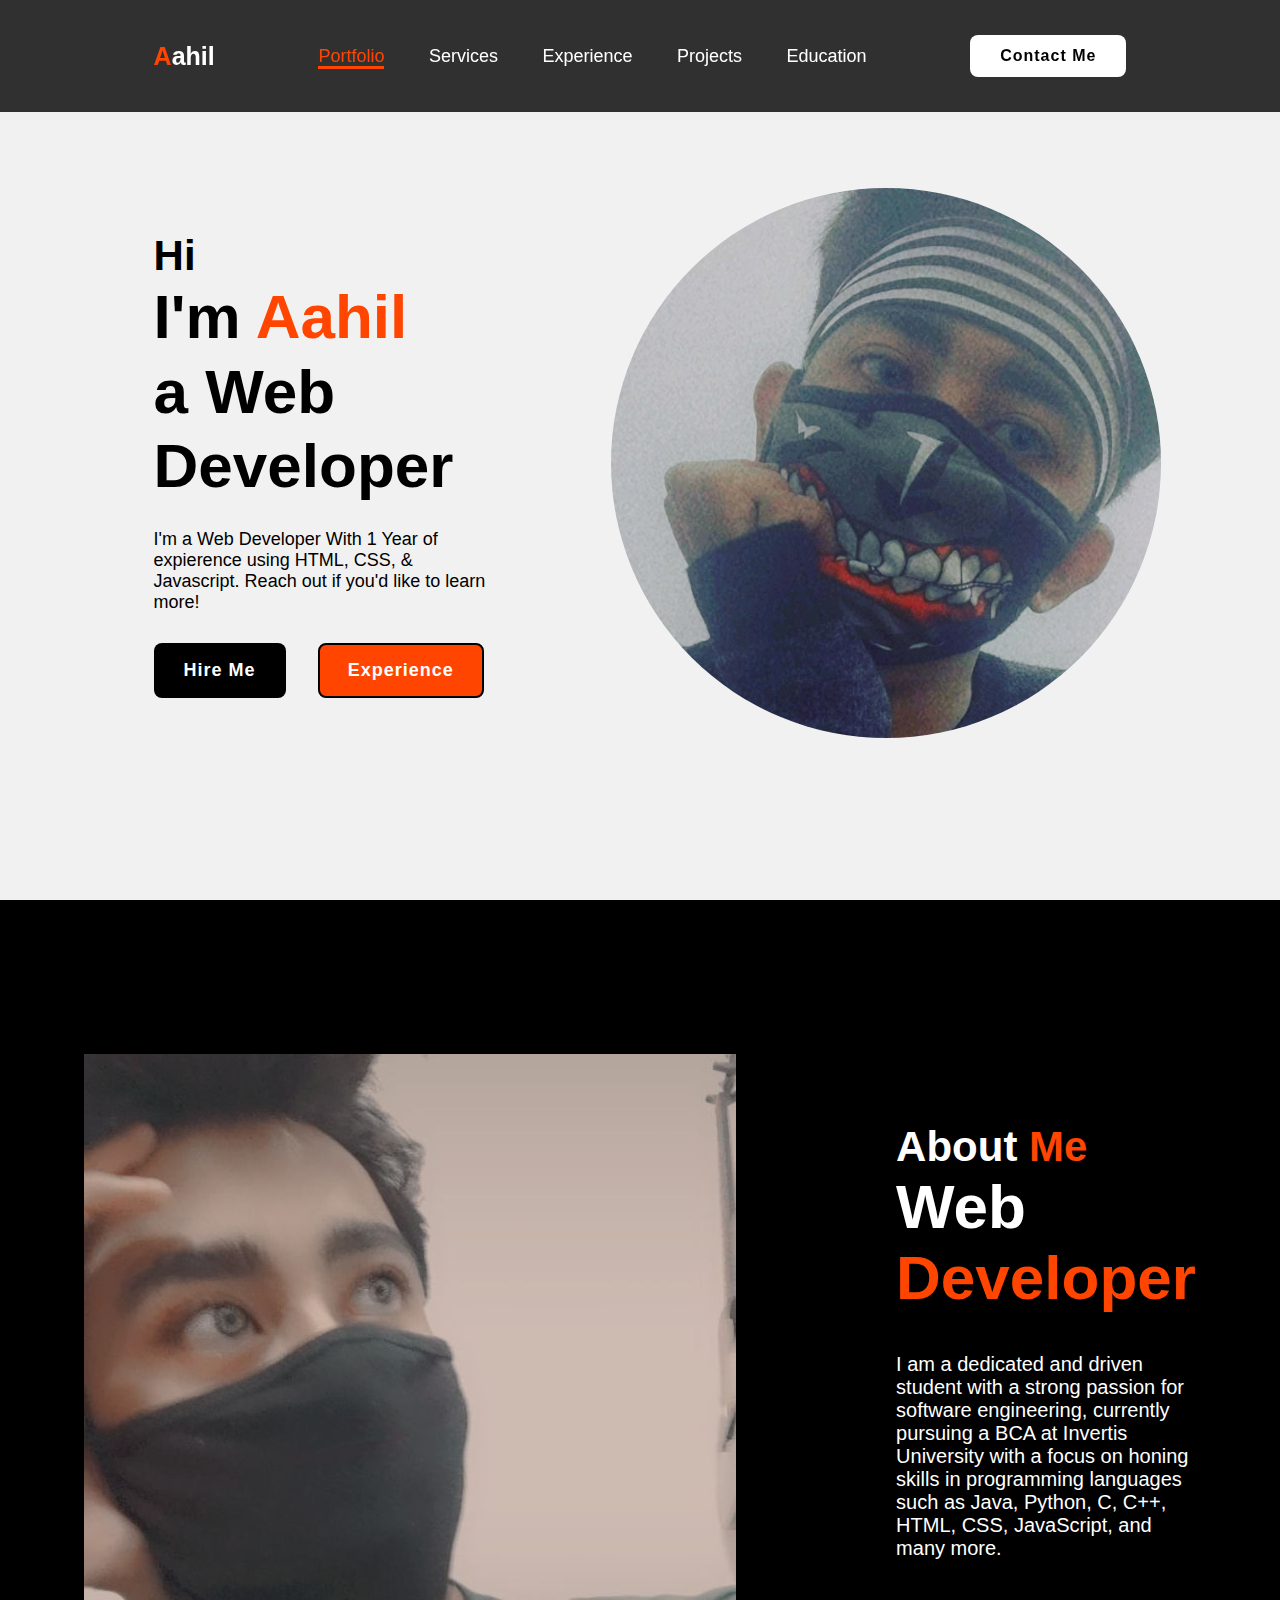
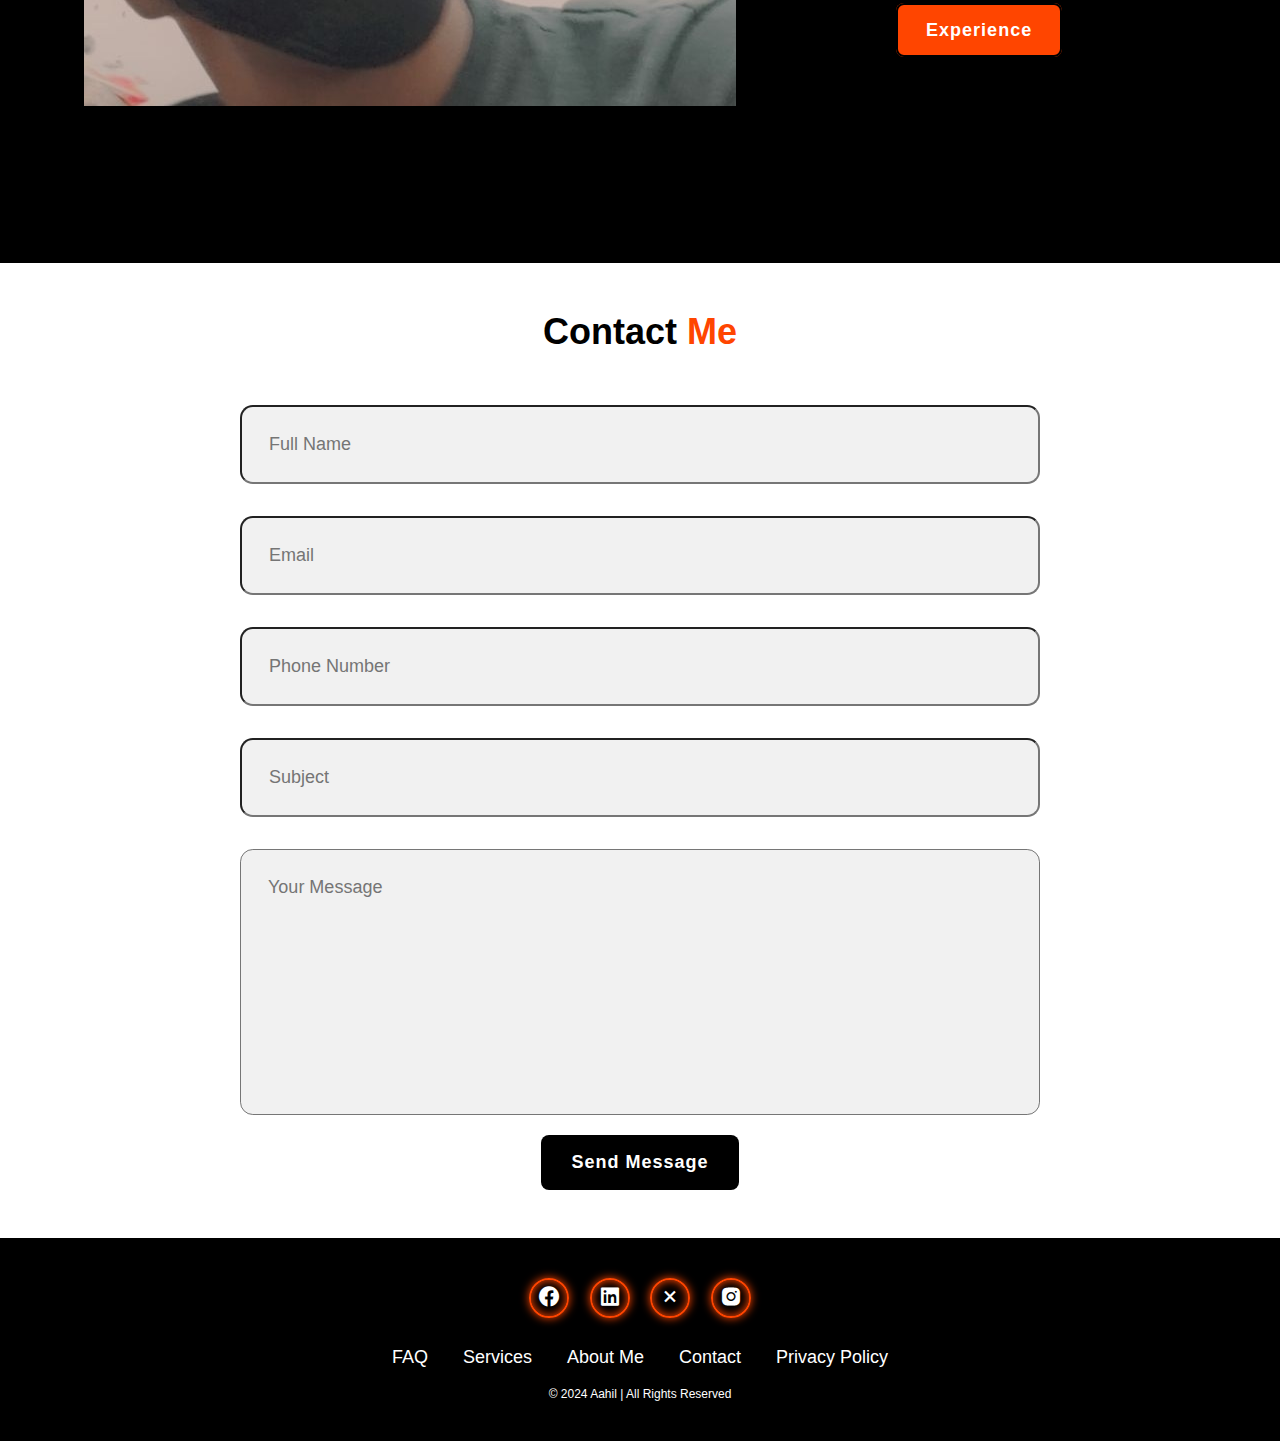
<file: Level 1/2.Portfolio/index.html>
<!DOCTYPE html>
<html lang="en">
<head>
    <meta charset="UTF-8">
    <meta name="viewport" content="width=device-width, initial-scale=1.0">
    <link rel="stylesheet" href="style.css">
    <link href='https://unpkg.com/boxicons@2.1.4/css/boxicons.min.css' rel='stylesheet'>
    <title>Portfolio Website</title>
</head>
<body>
    <header class="header">
        <a href="#" class="logo"><span>A</span>ahil</a>
        <nav class="navbar">
            <a href="#" class="active">Portfolio</a>
            <a href="#">Services</a>
            <a href="#">Experience</a>
            <a href="#">Projects</a>
            <a href="#">Education</a>
        </nav>

        <a href="#" class="contact">Contact Me</a>
    </header>

    <section class="home">
        <div class="home-content">
            <h3>Hi</h3>

            <h1>I'm <span>Aahil<br></span>a Web Developer</h1>

            <p>I'm a Web Developer With 1 Year of expierence using HTML, CSS, & Javascript. Reach out if you'd like to learn more!</p>

            <div class="btn-box">
                <button class="btn-1">Hire Me</button>
                <button class="btn-2">Experience</button>
            </div>
        </div>
        <div class="img-box">
            <img src="Assets/img1.jpg" alt="Error">
        </div>
    </section>

    <section class="about">
        <about class="img">
            <img src="Assets/img2.jpg" alt="Error">
        </about>

        <div class="about-content">
            <h2 class="heading">About <span>Me</span></h2>
            <h3>Web <span>Developer</span></h3>
            <p>
                I am a dedicated and driven student with a strong passion for software engineering, currently pursuing a BCA at Invertis University with a focus on honing skills in programming languages such as Java, Python, C, C++, HTML, CSS, JavaScript, and many more.</p>
            <a href="#" class="btn-2">Experience</a>
        </div>
    </section>

    <section class="contact-form">
        <h2 class="contact-me">Contact <span>Me</span></h2>

        <form action="#">

            <div class="input-box">
                <input type="text" placeholder="Full Name">
                <input type="email" placeholder="Email">
            </div>

            <div class="input-box">
                <input type="number" placeholder="Phone Number">
                <input type="text" placeholder="Subject">
            </div>

            <textarea name="" id="" cols="30" rows="10" placeholder="Your Message"></textarea>
            <input type="submit" value="Send Message" class="btn-1">
        </form>
    </section>

    <footer class="footer">

        <div class="social">
            <a href="#"><i class='bx bxl-facebook-circle' ></i></a>
            <a href="#"><i class='bx bxl-linkedin-square' ></i></a>
            <a href="#"><i class='bx bx-x'></i></a>
            <a href="#"><i class='bx bxl-instagram-alt' ></i></a>
        </div>

        <ul class="list">
            <li>
                <a href="#">FAQ</a>
            </li>
            <li>
                <a href="#">Services</a>
            </li>
            <li>
                <a href="#">About Me</a>
            </li>
            <li>
                <a href="#">Contact</a>
            </li>
            <li>
                <a href="#">Privacy Policy</a>
            </li>
        </ul>

        <p class="copyright">© 2024 Aahil | All Rights Reserved</p>
    </footer>
</body>
</html>
</file>
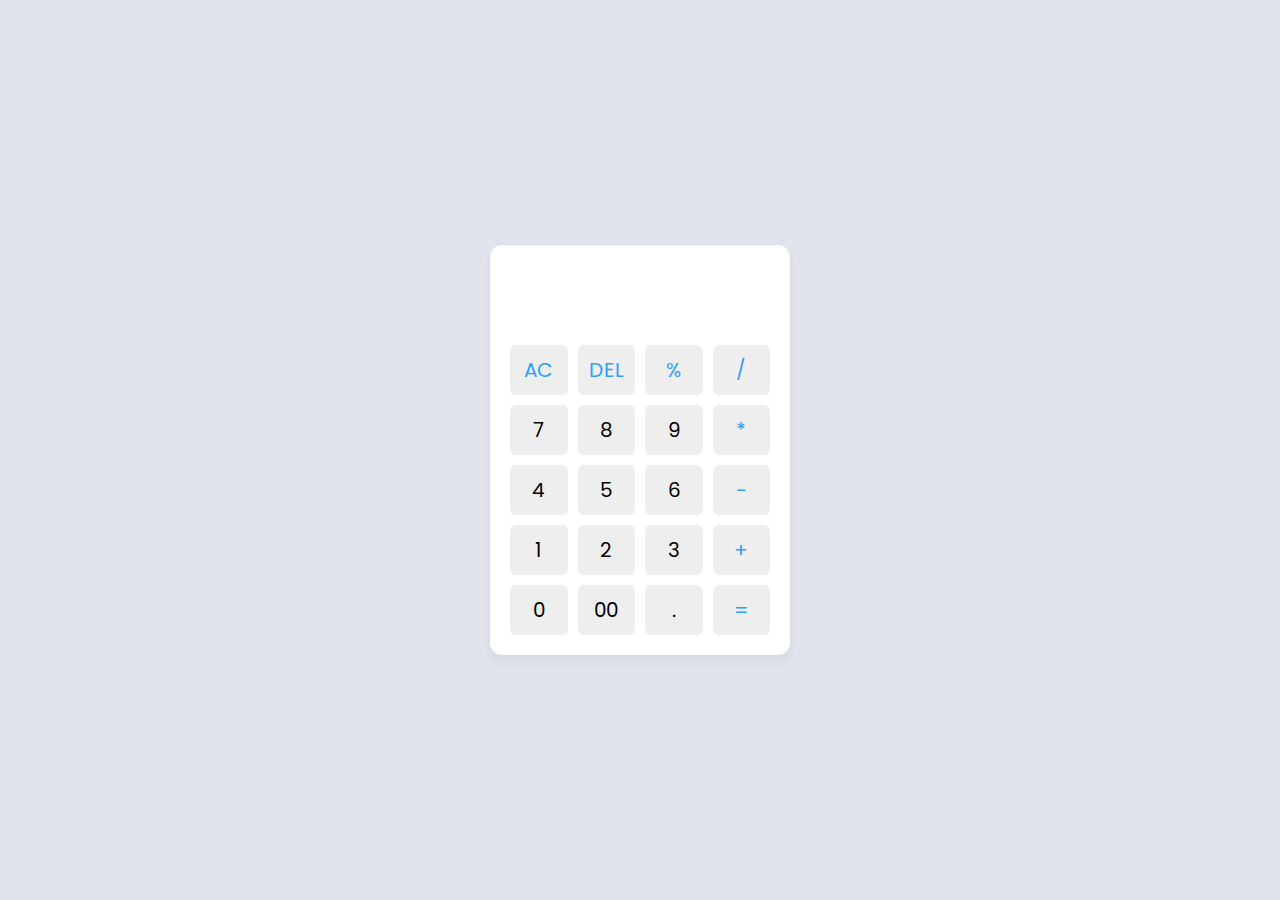
<file: Level 2/1.Calculator/index.html>
<!DOCTYPE html>
<html lang="en">
  <head>
    <meta charset="UTF-8" />
    <meta http-equiv="X-UA-Compatible" content="IE=edge" />
    <meta name="viewport" content="width=device-width, initial-scale=1.0" />
    <title>Calculator</title>
    <link rel="stylesheet" href="style.css" />
  </head>
  <body>
    <div class="container">
      <input type="text" class="display" />

      <div class="buttons">
        <button class="operator" data-value="AC">AC</button>
        <button class="operator" data-value="DEL">DEL</button>
        <button class="operator" data-value="%">%</button>
        <button class="operator" data-value="/">/</button>

        <button data-value="7">7</button>
        <button data-value="8">8</button>
        <button data-value="9">9</button>
        <button class="operator" data-value="*">*</button>

        <button data-value="4">4</button>
        <button data-value="5">5</button>
        <button data-value="6">6</button>
        <button class="operator" data-value="-">-</button>

        <button data-value="1">1</button>
        <button data-value="2">2</button>
        <button data-value="3">3</button>
        <button class="operator" data-value="+">+</button>

        <button data-value="0">0</button>
        <button data-value="00">00</button>
        <button data-value=".">.</button>
        <button class="operator" data-value="=">=</button>
      </div>
    </div>

    <script src="script.js"></script>
  </body>
</html>
</file>
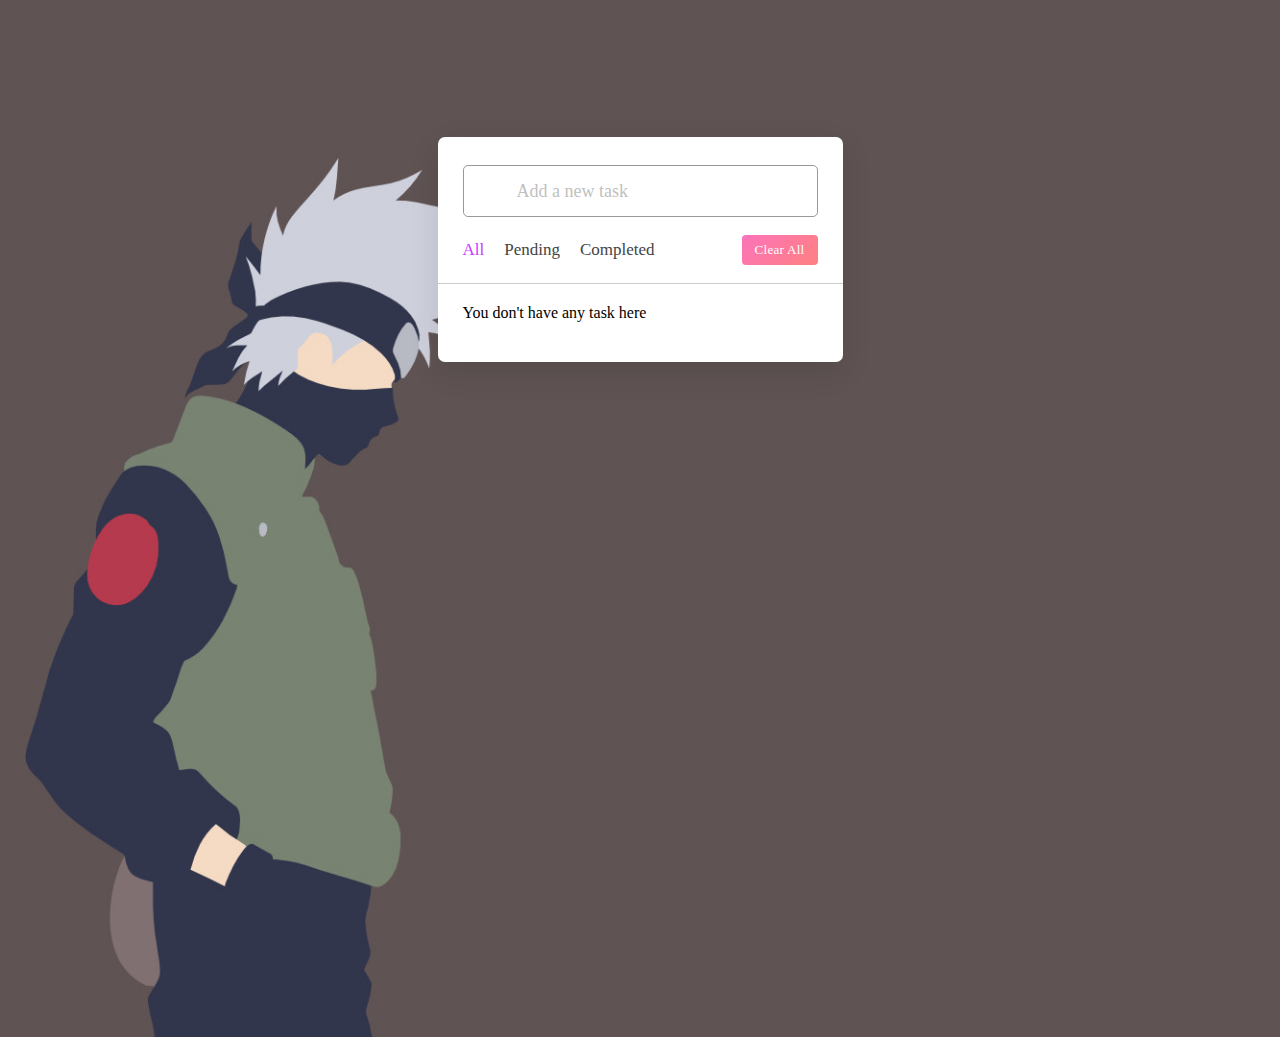
<file: Level 2/3.A BASIC TO-DO WEBAPP/index.html>
<!DOCTYPE html>

<html lang="en" dir="ltr">
  <head>
    <meta charset="utf-8">  
    <title>TO-DO WEBAPP</title>
    <link rel="stylesheet" href="style.css">
    <meta name="viewport" content="width=device-width, initial-scale=1.0">
    <link rel="stylesheet" href="https://unicons.iconscout.com/release/v4.0.0/css/line.css">
  </head>
  <body>
    <div class="wrapper">
      <div class="task-input">
        
        <input type="text" placeholder="Add a new task">
      </div>
      <div class="controls">
        <div class="filters">
          <span class="active" id="all">All</span>
          <span id="pending">Pending</span>
          <span id="completed">Completed</span>
        </div>
        <button class="clear-btn">Clear All</button>
      </div>
      <ul class="task-box"></ul>
    </div>

    <script src="script.js"></script>

  </body>
</html>
</file>
<file: Level 1/2.Portfolio/style.css>
*{
    margin: 0;
    padding: 0;
    box-sizing: border-box;
    font-family: 'Poppins',sans-serif;
    text-decoration: none;
    list-style: none;
}
.header{
    position: fixed;
    top: 0;
    left: 0;
    width: 100%;
    padding: 35px 12%;
    background: rgba(0, 0, 0, 0.8);
    backdrop-filter: blur(10px);
    display: flex;
    justify-content: space-between;
    align-items: center;
    z-index: 100;
}
.logo {
    font-size: 25px;
    color: white;
    font-weight: 600;
    transition: 0.3s ease;
}
.logo:hover{
    color: orangered;
    text-shadow: 0 0 25px orangered,
                 0 0 50px orangered;
    transform: scale(1.1);
}
span {
    color:orangered;
}
.navbar a{
    font-size: 18px;
    color: white;
    font-weight: 500;
    margin: 0 20px;
    border-bottom: 3px solid transparent;
    transition: 0.3s ease;
}
.navbar a:hover,
.navbar a.active{
    color: orangered;
    border-bottom: 3px solid orangered;
}
.contact{
    padding: 10px 28px;
    background-color: white;
    color: black;
    border: 2px solid transparent;
    border-radius: 8px;
    font-size: 16px;
    letter-spacing: 1px;
    font-weight: 600;
    transition: 0.3s ease;
}
.contact:hover{
    background-color: orangered;
    box-shadow: 0 0 25px orangered;
    color: white;
}
.home {
    width: 100%;
    min-height: 100vh;
    background: rgb(241, 241, 241);
    display: flex;
    align-items: center;
    gap: 7em;
    padding: 30px 12% 0;
}
.home-content{
    max-width: 800px;
}
.home-content h3{
    font-size: 42px;
}
.home-content h1{
    font-size: 62px;
    line-height: 1.2;
}
.home-content p{
    font-size: 18px;
    margin: 25px 0 30px;
}
.btn-box{
    width: 345px;
    display: flex;
    gap: 2em;
}
.btn-1{
    padding: 15px 28px;
    background-color: black;
    color: white;
    border: 2px solid transparent;
    border-radius: 8px;
    font-size: 18px;
    letter-spacing: 1px;
    font-weight: 600;
    transition: 0.3s ease;
    cursor: pointer;
}
.btn-1:hover{
    background-color: white;
    color: black;
    border: 2px solid black;
}
.btn-2{
    padding: 15px 28px;
    background-color: orangered;
    color: white;
    border: 2px solid black;
    border-radius: 8px;
    font-size: 18px;
    letter-spacing: 1px;
    font-weight: 600;
    transition: 0.3s ease;
    cursor: pointer;
}
.btn-2:hover{
    background-color: white;
    color: orangered;
}
.img-box img{
    border-radius: 50%;
    width: 550px;
}
::-webkit-scrollbar-thumb{
    background-color: orangered;
}
::-webkit-scrollbar-track{
    background-color: rgba(0, 0, 0, 0.6);
    width: 50px;
}

.about{
    display: flex;
    justify-content: center;
    align-items: center;
    padding: 12% 8%;
    gap: 10em;
    background: black;
}
.about-img img{
    position: relative;
    width: 550px;
    box-shadow: 0 0 25px orangered,
                0 0 50px orangered;
    border-radius: 50%;
}
.about-content h2{
    text-align: left;
    color: white;
    font-size: 42px;
}
.about-content h3{
    font-size: 62px;
    color: white;
}
.about-content p{
    color: white;
    font-size: 20px;
    margin: 2em 0 3em;
}

.contact-form h2{
    text-align: center;
    margin-top: 3rem;
    margin-bottom: 1em;
    font-size: 36px;
}
.contact-form form{
    max-width: 50em;
    margin: 1rem auto;
    text-align: center;
    margin-bottom: 3em;
}
.contact-form form .input-box{
    display: flex;
    justify-content: center;
    flex-wrap: wrap;
}

.contact-form form .input-box input,
.contact-form form textarea{
    width: 100%;
    padding: 1.5em;
    font-size: 18px;
    color: black;
    background: rgb(241, 241, 241);
    border-radius: .8rem;
    margin: 1rem 0;
    resize: none;
}
.footer{
    position: relative;
    bottom: 0;
    width: 100;
    padding: 40px 0;
    background-color: black;
}
.footer .social{
    text-align: center;
    padding-bottom: 25px;
    color: white;
}
.footer .social a{
    font-size: 24px;
    color: white;
    border: 2px solid orangered;
    width: 40px;
    height: 40px;
    line-height: 38px;
    display: inline-block;
    text-align: center;
    border-radius: 50%;
    margin: 0 8px;
    box-shadow: inset 0 0 10px orangered, 0 0 10px orangered;
    transition: 0.3s ease;
}
.footer .social a:hover{
    transform: scale(1.2)translateY(-10px);
    color: orangered;
    border: 2px solid orangered;
}
.footer ul{
    margin-top: 0;
    padding: 0;
    font-size: 18px;
    line-height: 1.6;
    margin-bottom: 0;
    text-align: center;
}
.footer ul li a{
    color: white;
    border-bottom: 3px solid transparent;
    transition: 0.3 ease;
}
.footer ul li a:hover{
    border-bottom: 3px solid orangered;
}
.footer ul li{
    display: inline-block;
    padding: 0 15px;
}
.footer .copyright{
    margin-top: 15px;
    text-align: center;
    font-size: 12px;
    color: white;
}
</file>
<file: Level 2/1.Calculator/style.css>
/* Import Google font - Poppins */
@import url("https://fonts.googleapis.com/css2?family=Poppins:wght@300;400;500;600;700&display=swap");
* {
  margin: 0;
  padding: 0;
  box-sizing: border-box;
  font-family: "Poppins", sans-serif;
}
body {
  height: 100vh;
  display: flex;
  align-items: center;
  justify-content: center;
  background: #e0e3eb;
}
.container {
  position: relative;
  max-width: 300px;
  width: 100%;
  border-radius: 12px;
  padding: 10px 20px 20px;
  background: #fff;
  box-shadow: 0 5px 10px rgba(0, 0, 0, 0.05);
}
.display {
  height: 80px;
  width: 100%;
  outline: none;
  border: none;
  text-align: right;
  margin-bottom: 10px;
  font-size: 25px;
  color: #000e1a;
  pointer-events: none;
}
.buttons {
  display: grid;
  grid-gap: 10px;
  grid-template-columns: repeat(4, 1fr);
}
.buttons button {
  padding: 10px;
  border-radius: 6px;
  border: none;
  font-size: 20px;
  cursor: pointer;
  background-color: #eee;
}
.buttons button:active {
  transform: scale(0.99);
}
.operator {
  color: #2f9fff;
}
</file>
<file: Level 2/3.A BASIC TO-DO WEBAPP/style.css>
@import url('https://fonts.googleapis.com/css2?family=Poppins:wght@400;500;600;700&display=swap');
*{
  margin: 0;
  padding: 0;
  box-sizing: border-box;
  font-family:cursive;
}
body{
   width: 100%;
  height: 100vh;
  overflow: hidden;
  background: linear-gradient(135deg, #7e2feb, #ca2dfe); 
  background-image: url(./assets/Kakashi.jpg);
  background-size: cover;
  background-repeat: no-repeat;
}
::selection{
  color: #fff;
  background: #973cff;
}
.wrapper{
  max-width: 405px;
  padding: 28px 0 30px;
  margin: 137px auto;
  background: #fff;
  border-radius: 7px;
  box-shadow: 0 10px 30px rgba(0,0,0,0.1);
}
.task-input{
  height: 52px;
  padding: 0 25px;
  position: relative;
}
.task-input img{
  top: 50%;
  position: absolute;
  transform: translate(17px, -50%);
}
.task-input input{
  height: 100%;
  width: 100%;
  outline: none;
  font-size: 18px;
  border-radius: 5px;
  padding: 0 20px 0 53px;
  border: 1px solid #999;
}
.task-input input:focus,
.task-input input.active{
  padding-left: 52px;
  border: 2px solid #c13cff;
}
.task-input input::placeholder{
  color: #bfbfbf;
}
.controls, li{
  display: flex;
  align-items: center;
  justify-content: space-between;
}
.controls{
  padding: 18px 25px;
  border-bottom: 1px solid #ccc;
}
.filters span{
  margin: 0 8px;
  font-size: 17px;
  color: #444444;
  cursor: pointer;
}
.filters span:first-child{
  margin-left: 0;
}
.filters span.active{
  color: #c83cff;
}
.controls .clear-btn{
  border: none;
  opacity: 0.6;
  outline: none;
  color: #fff;
  cursor: pointer;
  font-size: 13px;
  padding: 7px 13px;
  border-radius: 4px;
  letter-spacing: 0.3px;
  pointer-events: none;
  transition: transform 0.25s ease;
  background: linear-gradient(135deg, #fb178d 0%, #fe2d2d 100%);
}
.clear-btn.active{
  opacity: 0.9;
  pointer-events: auto;
}
.clear-btn:active{
  transform: scale(0.93);
}
.task-box{
  margin-top: 20px;
  margin-right: 5px;
  padding: 0 20px 10px 25px;
}
.task-box.overflow{
  overflow-y: auto;
  max-height: 300px;
}
.task-box::-webkit-scrollbar{
  width: 5px;
}
.task-box::-webkit-scrollbar-track{
  background: #f1f1f1;
  border-radius: 25px;
}
.task-box::-webkit-scrollbar-thumb{
  background: #e6e6e6;
  border-radius: 25px;
}
.task-box .task{
  list-style: none;
  font-size: 17px;
  margin-bottom: 18px;
  padding-bottom: 16px;
  align-items: flex-start;
  border-bottom: 1px solid #ccc;
}
.task-box .task:last-child{
  margin-bottom: 0;
  border-bottom: 0;
  padding-bottom: 0;
}
.task-box .task label{
  display: flex;
  align-items: flex-start;
}
.task label input{
  margin-top: 7px;
  accent-color: #d13cff;
}
.task label p{
  user-select: none;
  margin-left: 12px;
  word-wrap: break-word;
}
.task label p.checked{
  text-decoration: line-through;
}
.task-box .settings{
  position: relative;
}
.settings :where(i, li){
  cursor: pointer;
}
.settings .task-menu{
  z-index: 10;
  right: -5px;
  bottom: -65px;
  padding: 5px 0;
  background: #fff;
  position: absolute;
  border-radius: 4px;
  transform: scale(0);
  transform-origin: top right;
  box-shadow: 0 0 6px rgba(0,0,0,0.15);
  transition: transform 0.2s ease;
}
.task-box .task:last-child .task-menu{
  bottom: 0;
  transform-origin: bottom right;
}
.task-box .task:first-child .task-menu{
  bottom: -65px;
  transform-origin: top right;
}
.task-menu.show{
  transform: scale(1);
}
.task-menu li{
  height: 25px;
  font-size: 16px;
  margin-bottom: 2px;
  padding: 17px 15px;
  cursor: pointer;
  justify-content: flex-start;
}
.task-menu li:last-child{
  margin-bottom: 0;
}
.settings li:hover{
  background: #f5f5f5;
}
.settings li i{
  padding-right: 8px;
}

@media (max-width: 400px) {
  body{
    padding: 0 10px;
  }
  .wrapper {
    padding: 20px 0;
  }
  .filters span{
    margin: 0 5px;
  }
  .task-input{
    padding: 0 20px;
  }
  .controls{
    padding: 18px 20px;
  }
  .task-box{
    margin-top: 20px;
    margin-right: 5px;
    padding: 0 15px 10px 20px;
  }
  .task label input{
    margin-top: 4px;
  }
}
</file>
